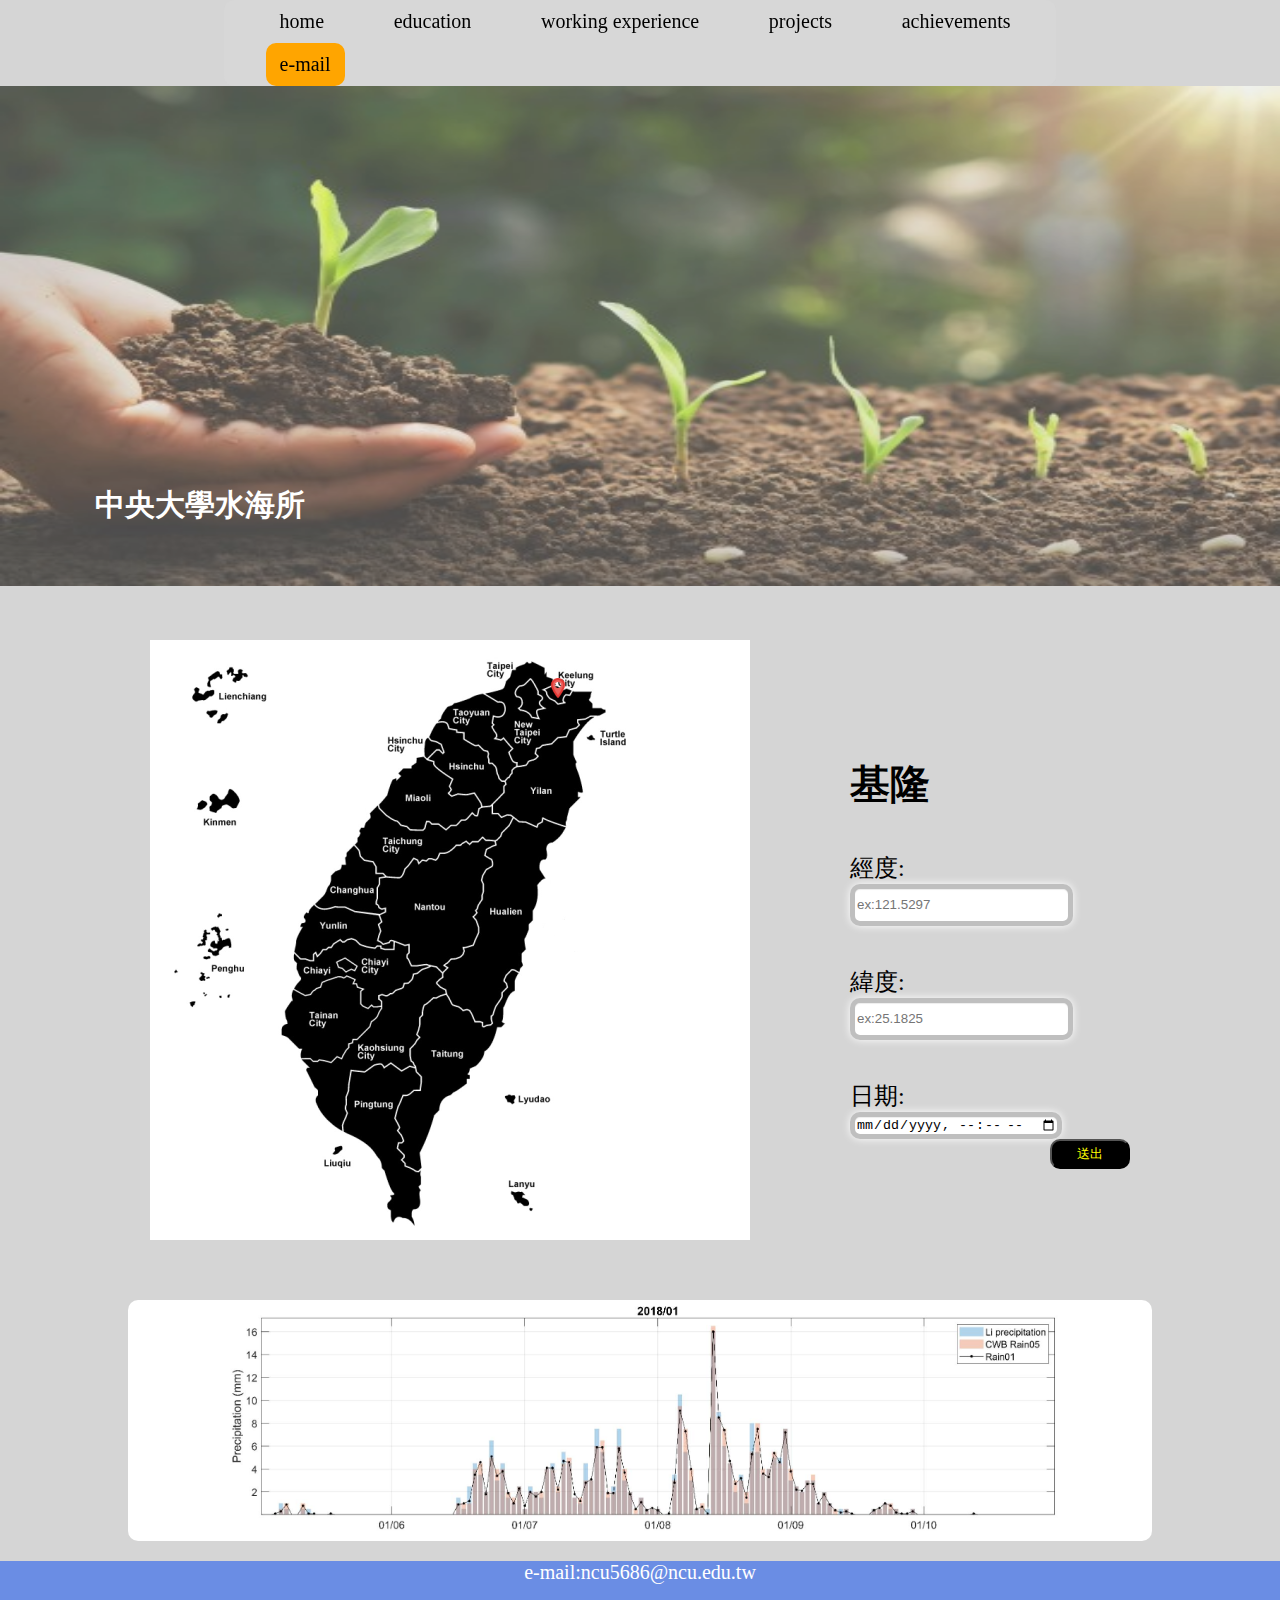
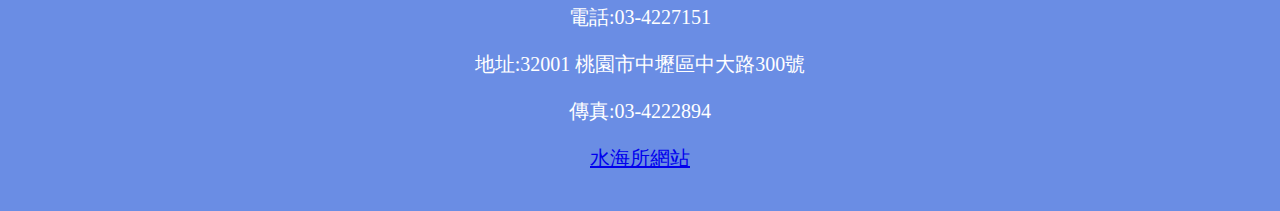
<file: 123/index.html>
<!DOCTYPE html>
<html>
    <head>
        <link rel="icon" href="service_water.png" type="image/x-icon"/>
        <link rel="stylesheet" href="work.css">
        <title>NCU-STUDY</title>
    </head>
        <body style="background-color:rgb(213, 213, 213)" >
        


        <div>
            <ul class="barH">
                <li class="barH1"><a class="bar2H" href="#home">home</a></Li>
                <li class="barH1"><a class="bar2H" href="#edu">education</a></Li>
                <li class="barH1"><a class="bar2H" href="#we">working experience</a></Li>
                <li class="barH1"><a class="bar2H" href="#proj">projects</a></Li>
                <li class="barH1"><a class="bar2H" href="#achievements">achievements</a></Li>
                <li class="e-mail"><a class="active" href="#e-mail">e-mail</a></li>
            </ul>

            <div class="work-page-frame">
                <img class="work-page" src="work-page.jpg"></img>
                <h1 class="title"><b>中央大學水海所</b></h1>

            </div>

            <br>
            <br>
            
            <div class="taiwan-form">
                <div class="taiwan-locate">
                    <img class="taiwan" src="taiwan.jpg"></img><!--1200*1200-->
                    <img class="location" src="location.png"></img>
                </div>
            
                <div class="form1">
                    <p class="station" style="font-size:40px;"><b>基隆</b></p>
                    <form name="input" action="" method="get">
                        經度:<input type="text" name="longitude" placeholder="ex:121.5297" size="24">
                        緯度:<input type="text" name="latitude" placeholder="ex:25.1825" size="24">
                        日期:<input type="datetime-local" class="datepick" id="datepick" name="date" size="24" onblur="fun()">
                        <input type="button" value="送出">
                    </form>
                </div>
            </div>
            
            
            <!-- <p style="font-size:100px" class="none">
                you how are you how are you how are you how are you how are you how are you how are you how are you how are you how are you how are you how are you how are you how are you how are you how are you how are you how are you how are you how are you how are you how are you how are you how are you how are you how are you how are you how are you how are you how are you how are you how are you how are you     
            </p>         -->
        </div>

        <!-- <h1 class="title"><b>中央大學水海所</b></h1> -->
        
        <br>
        <br>
        <img src="data.jpg" class="data">

        <div>
            <!-- 表格 -->
        </div>
     
        <div class="contact">
            <p id="e-mail">e-mail:ncu5686@ncu.edu.tw</p>
            <p id="phone">電話:03-4227151</p>
            <p id="address">地址:32001 桃園市中壢區中大路300號</p>
            <p id="fax">傳真:03-4222894</p>
            <a href="http://www.ihs.ncu.edu.tw/main.php" target="_blank">水海所網站</a>
        </div>

    </body>
</html>
</file>
<file: 123/work.css>
body{
    margin: 0; 
    padding: 0;
    font-size:24px;
    min-width:600px;
}


.barH{
    z-index:10;
    font-size:20px;

    list-style-type: none;
    margin: 0;
    padding:0;
    overflow: hidden;
    background-color: rgba(220, 220, 220, 0.305);

    position:-webkit-sticky;
    position:sticky;
    top:0px;

    border-radius:10px;
    width:65%;
    margin:0 auto;/*置中*/
    /* 毛玻璃 */
    -webkit-backdrop-filter: blur(5px);    
    backdrop-filter: blur(5px); 
}
.barH1{
    float:left;
    padding-left:5%;/*間距*/
    border-radius: 10px;

}
.e-mail{
    float:left;
    padding-left:5%;
    border-radius: 10px;

}
.bar2H,.active{
    display:block;/*區塊元素*/
    color:black;
    text-align:center;
    padding:10px 14px;
    text-decoration:none;
    border-radius: 10px;

}
.bar2H:hover:not(.active){
    background-color: gray;
    border-radius: 10px;
}
.active{
    background-color: orange;
}

@media(min-width:500px){
    .work-page-frame{
        position:relative;
        width:100%;
        height:400px;
        overflow:hidden;
        top:0px;
    }
    .work-page{
        width:100%;
        height:400px;
        z-index: 1;
        opacity:0.7;
        /* transition:transform 10s ease-in; */
        transition:width 1s, height 1s, transform 2s ease-in;
    }
    .work-page:hover{
        width:110%;
        height:440px;
        opacity:0.9;
    }    
    .title{
        z-index: 2;
        font-size:30px;
        color:rgb(255, 255, 255);
        
        position:absolute;
        bottom:20px;
        left:150px;
        transform:translate(-50%,-50%);
    }
}

@media(min-width:1000px){

    .work-page-frame{
        width:100%;
        height:500px;
        overflow:hidden;
        top:0px;
    }
    .work-page{
        width:100%;
        height:500px;
        z-index: 1;
        opacity:0.7;
        /* transition:transform 10s ease-in; */
        transition:width 1s, height 1s, transform 2s ease-in;
    }
    .work-page:hover{
        width:110%;
        height:550px;
        opacity:0.9;
    }    
    .title{
        z-index: 2;
        font-size:30px;
        color:rgb(255, 255, 255);
        
        position:absolute;
        bottom:20px;
        left:200px;
        transform:translate(-50%,-50%);
    }
}

@media(min-width:1500px){

    .work-page-frame{
        width:100%;
        height:600px;
        overflow:hidden;
        top:0px;
    }
    .work-page{
        width:100%;
        height:600px;
        z-index: 1;
        opacity:0.7;
        /* transition:transform 10s ease-in; */
        transition:width 1s, height 1s, transform 2s ease-in;
    }
    .work-page:hover{
        width:110%;
        height:660px;
        opacity:0.9;
    }    
    .title{
        z-index: 2;
        font-size:30px;
        color:rgb(255, 255, 255);
        
        position:absolute;
        bottom:20px;
        left:200px;
        transform:translate(-50%,-50%);
    }
}



.taiwan-form{
    display:flex;
    flex-wrap:wrap;/*nowrap | wrap | wrap-reverse*/

    justify-content: center;
    align-items: center;
    gap:100px;
}
.taiwan-locate{
    position:relative;
}
.taiwan{
    width:600px;
    height:600px;

    /* float:left; */
}
.location{
    width:4%;
    position:absolute;
    top:48px;
    left:408px; 
    transform:translate(-50%,-50%);
}


/* .form1{ */
    /* float:left; */

    /* padding:7%; */
    /* background-color:aqua; */

/* } */
input[type=text]{
    /* width:300px; */
    height:30px;
    display: block;
    margin-bottom:40px;
    background-color:#ffffff;
    color:gray;

    /* 美化 */
    border: 0px;
    outline-style: none ;
    border: 5px solid rgb(191, 191, 191);
    border-radius: 10px;
    /* 發光 */
    -webkit-box-shadow: inset 0 1px 1px rgba(0,0,0,.075),0 0 8px rgb(255, 255, 255);
    box-shadow: inset 0 1px 1px rgba(0,0,0,.075),0 0 8px rgb(255, 255, 255);
}
.datepick{
    display: block;

    /* 美化 */
    border: 0px;
    outline-style: none ;
    border: 5px solid rgb(191, 191, 191);
    border-radius: 10px;
    /* 發光 */
    -webkit-box-shadow: inset 0 1px 1px rgba(0,0,0,.075),0 0 8px rgb(255, 255, 255);
    box-shadow: inset 0 1px 1px rgba(0,0,0,.075),0 0 8px rgb(255, 255, 255);
}
input[type=button]{
    width:80px;
    height:30px;
    display: block ;
    margin-left:200px;
    background-color:black;
    color:yellow;

    border-radius: 10px;

}

.data{
    width:80%;
    display:block;
    margin:auto;/*置中*/
    border-radius:10px;
    /* padding:100px; */
    line-height:150px;
}

.none{
    clear:both;
}



.contact{
    clear:both;

    background-color:rgb(106, 141, 228);
    width:100%;
    height:250px;
    color:white;
    font-size:20px;
    text-align:center;
}
</file>
